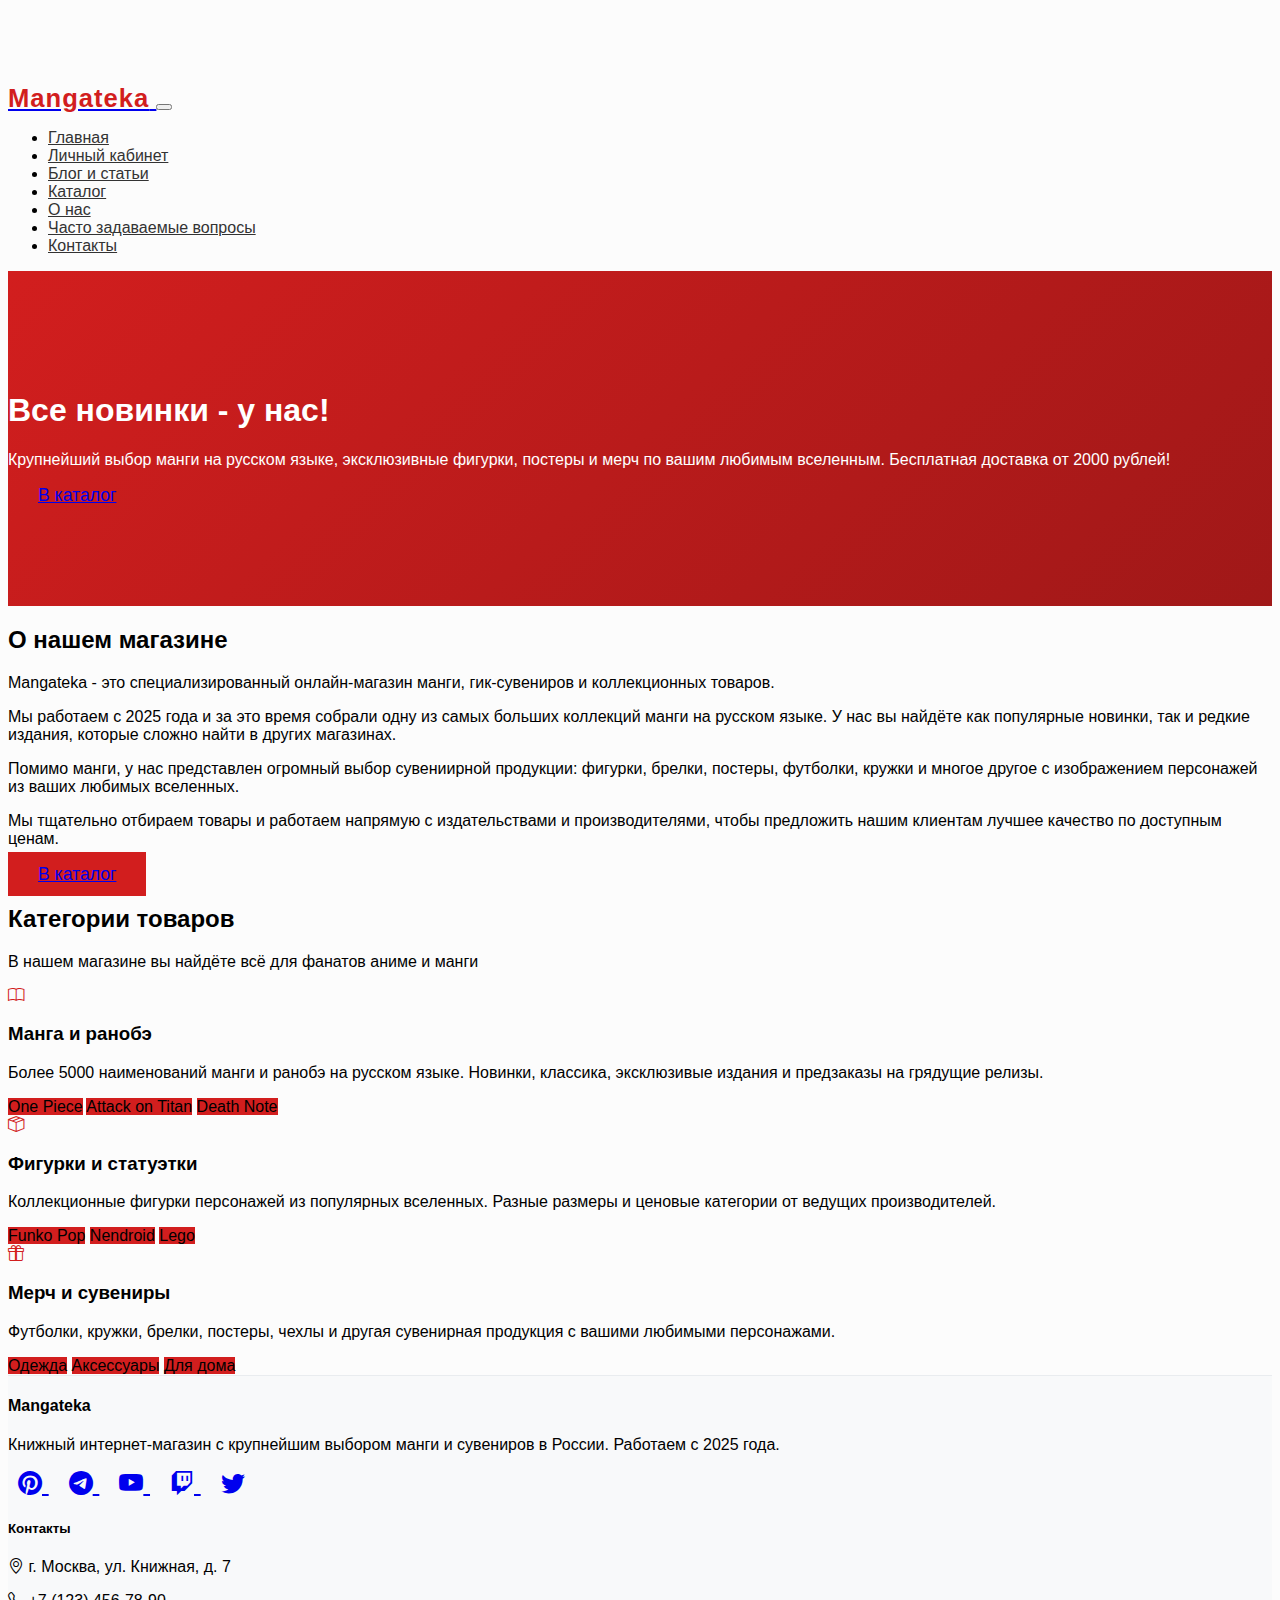
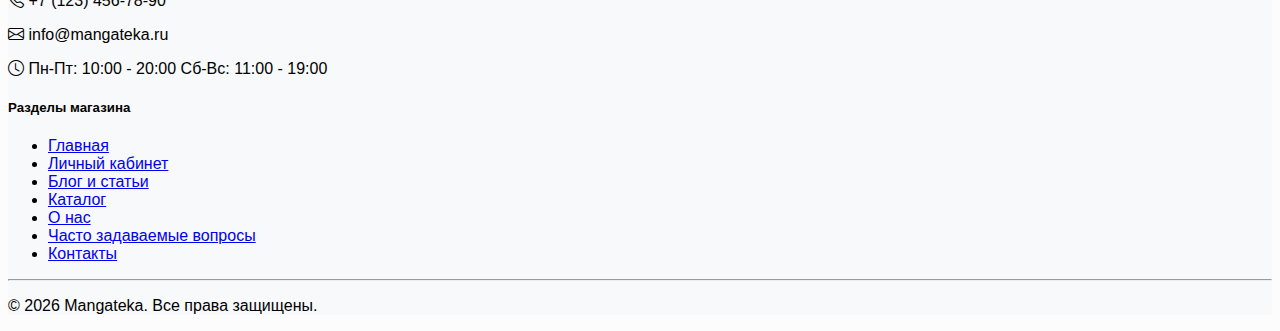
<file: index.html>
<!DOCTYPE html>
<html lang="ru">
<head>
    <title>Главная страница | Mangateka</title>
    <meta charset="UTF-8">
    <meta name="viewport" content="width=device-width, initial-scale=1.0">
    <link rel="icon" href="favicon.ico" type="image/x-icon">
    <!-- Bootstrap -->
    <link href="https://cdn.jsdelivr.net/npm/bootstrap@5.3.8/dist/css/bootstrap.min.css" rel="stylesheet" integrity="sha384-sRIl4kxILFvY47J16cr9ZwB07vP4J8+LH7qKQnuqkuIAvNWLzeN8tE5YBujZqJLB" crossorigin="anonymous">
    <!-- Bootstrap Icons -->
    <link rel="stylesheet" href="https://cdn.jsdelivr.net/npm/bootstrap-icons@1.13.1/font/bootstrap-icons.min.css">

    <link rel="stylesheet" href="style/style.css">
</head>
<body>
    <header>
        <nav class="navbar navbar-expand-lg navbar-light bg-white fixed-top shadow-sm">
            <div class="container">
                <a class="navbar-brand" href="index.html">
                    <span class="logo-text">Mangateka</span>
                </a>
                <button class="navbar-toggler" type="button" data-bs-toggle="collapse" data-bs-target="#navbarNav">
                    <span class="navbar-toggler-icon"></span>
                </button>
                <div class="collapse navbar-collapse" id="navbarNav">
                    <ul class="navbar-nav ms-auto">
                        <li class="nav-item">
                            <a class="nav-link" href="index.html">Главная</a>
                        </li>
                        <li class="nav-item">
                            <a class="nav-link" href="#account.html">Личный кабинет</a>
                        </li>
                        <li class="nav-item">
                            <a class="nav-link" href="#blog.html">Блог и статьи</a>
                        </li>
                        <li class="nav-item">
                            <a class="nav-link" href="#catalog.html">Каталог</a>
                        </li>
                        <li class="nav-item">
                            <a class="nav-link" href="#about.html">О нас</a>
                        </li>
                        <li class="nav-item">
                            <a class="nav-link" href="faq.html">Часто задаваемые вопросы</a>
                        </li>
                        <li class="nav-item">
                            <a class="nav-link" href="contacts.html">Контакты</a>
                        </li>
                    </ul>
                </div>
            </div>
        </nav>
    </header>

    <section id="home" class="hero-section text-center">
        <div class="container">
            <div class="row justify-content-center">
                <div class="col-lg-8">
                    <h1 class="display-4 fw-bold mb-4">Все новинки - у нас!</h1>
                    <p class="lead mb-4">Крупнейший выбор манги на русском языке, эксклюзивные фигурки, постеры и мерч по вашим любимым вселенным. Бесплатная доставка от 2000 рублей!</p>
                    <a href="#catalog" class="btn btn-light btn-lg cta-button fw-bold">В каталог</a>
                </div>

            </div>
        </div>
    </section>

    <section id="about" class="py-5">
        <div class="container">
            <div class="row justify-content-center">
                <div class="col-lg-6 mb-4 mb-lg-0 text-center">
                    <h2 class="fw-bold mb-4">
                        О нашем магазине
                    </h2>
                    <p class="lead mb-4">
                        Mangateka - это специализированный онлайн-магазин манги, гик-сувениров и коллекционных товаров.
                    </p>
                    <p>
                        Мы работаем с 2025 года и за это время собрали одну из самых больших коллекций манги на русском языке. У нас вы найдёте как популярные новинки, так и редкие издания, которые сложно найти в других магазинах.
                    </p>
                    <p>
                        Помимо манги, у нас представлен огромный выбор сувениирной продукции: фигурки, брелки, постеры, футболки, кружки и многое другое с изображением персонажей из ваших любимых вселенных.
                    </p>
                    <p>
                        Мы тщательно отбираем товары и работаем напрямую с издательствами и производителями, чтобы предложить нашим клиентам лучшее качество по доступным ценам.
                    </p>
                    <a href="#catalog" class="btn btn-primary btn-lg cta-button fw-bold">В каталог</a>
                </div>
            </div>
        </div>
    </section>

    <section id="catalog" class="py-5 bg-light">
        <div class="container">
            <div class="row mb-5">
                <div class="col-12 text-center">
                    <h2 class="fw-bold">Категории товаров</h2>
                    <p class="lead">В нашем магазине вы найдёте всё для фанатов аниме и манги</p>
                </div>
            </div>
        </div>
        <div class="row row-cols-1 row-cols-md-2 row-cols-lg-3 g-4 ps-3 pe-3 m-0">
            <!-- Карточка 1 -->
            <div class="col">
                <div class="card h-100 shadow-sm">
                    <div class="card-body text-center p-4">
                        <div class="mb-3">
                            <i class="bi bi-book display-6 text-primary"></i>
                        </div>
                        <h3 class="card-title fw-bold">Манга и ранобэ</h3>
                        <p class="card-text">
                            Более 5000 наименований манги и ранобэ на русском языке. Новинки, классика, эксклюзивые издания и предзаказы на грядущие релизы.
                        </p>
                        <div class="mt-3">
                            <span class="badge bg-primary me-2">One Piece</span>
                            <span class="badge bg-primary me-2">Attack on Titan</span>
                            <span class="badge bg-primary me-2">Death Note</span>
                        </div>
                    </div>
                </div>
            </div>
            <!-- Карточка 2 -->
            <div class="col">
                <div class="card h-100 shadow-sm">
                    <div class="card-body text-center p-4">
                        <div class="mb-3">
                            <i class="bi bi-box-seam display-6 text-primary"></i>
                        </div>
                        <h3 class="card-title fw-bold">Фигурки и статуэтки</h3>
                        <p class="card-text">
                            Коллекционные фигурки персонажей из популярных вселенных. Разные размеры и ценовые категории от ведущих производителей.
                        </p>
                        <div class="mt-3">
                            <span class="badge bg-primary me-2">Funko Pop</span>
                            <span class="badge bg-primary me-2">Nendroid</span>
                            <span class="badge bg-primary me-2">Lego</span>
                        </div>
                    </div>
                </div>
            </div>
            <!-- Карточка 3 -->
            <div class="col">
                <div class="card h-100 shadow-sm">
                    <div class="card-body text-center p-4">
                        <div class="mb-3">
                            <i class="bi bi-gift display-6 text-primary"></i>
                        </div>
                        <h3 class="card-title fw-bold">Мерч и сувениры</h3>
                        <p class="card-text">
                            Футболки, кружки, брелки, постеры, чехлы и другая сувенирная продукция с вашими любимыми персонажами.
                        </p>
                        <div class="mt-3">
                            <span class="badge bg-primary me-2">Одежда</span>
                            <span class="badge bg-primary me-2">Аксессуары</span>
                            <span class="badge bg-primary me-2">Для дома</span>
                        </div>
                    </div>
                </div>
            </div>
        </div>
    </section>

    <footer id="contact" class="py-5">
        <div class="container">
            <div class="row">
                <div class="col-lg-4 mb-4 mb-lg-0">
                    <h4 class="fw-bold mb-4">Mangateka</h4>
                    <p>
                        Книжный интернет-магазин с крупнейшим выбором манги и сувениров в России. Работаем с 2025 года.
                    </p>
                    <div class="mt-4">
                        <a href="#" class="text-decoration-none text-dark social-icon">
                            <i class="bi bi-pinterest"></i>
                        </a>
                        <a href="#" class="text-decoration-none text-dark social-icon">
                            <i class="bi bi-telegram"></i>
                        </a>
                        <a href="#" class="text-decoration-none text-dark social-icon">
                            <i class="bi bi-youtube"></i>
                        </a>
                        <a href="#" class="text-decoration-none text-dark social-icon">
                            <i class="bi bi-twitch"></i>
                        </a>
                        <a href="#" class="text-decoration-none text-dark social-icon">
                            <i class="bi bi-twitter"></i>
                        </a>
                    </div>
                </div>
                <div class="col-lg-4 mb-4 mb-lg-0">
                    <h5 class="fw-bold mb-4">Контакты</h5>
                    <p>
                        <i class="bi bi-geo-alt me-2"></i>
                        г. Москва, ул. Книжная, д. 7
                    </p>
                    <p>
                        <i class="bi bi-telephone me-2"></i>
                        +7 (123) 456-78-90
                    </p>
                    <p>
                        <i class="bi bi-envelope me-2"></i>
                        info@mangateka.ru
                    </p>
                    <p>
                        <i class="bi bi-clock me-2"></i>
                        Пн-Пт: 10:00 - 20:00
                        Сб-Вс: 11:00 - 19:00
                    </p>
                </div>
                <div class="col-lg-4">
                    <h5 class="fw-bold mb-4">Разделы магазина</h5>
                    <ul class="list-unstyled">
                        <li class="mb-2">
                            <a href="index.html" class="text-decoration-none text-dark">Главная</a>
                        </li>
                        <li class="mb-2">
                            <a href="#account.html" class="text-decoration-none text-dark">Личный кабинет</a>
                        </li>
                        <li class="mb-2">
                            <a href="#blog.html" class="text-decoration-none text-dark">Блог и статьи</a>
                        </li>
                        <li class="mb-2">
                            <a href="#catalog.html" class="text-decoration-none text-dark">Каталог</a>
                        </li>
                        <li class="mb-2">
                            <a href="#about.html" class="text-decoration-none text-dark">О нас</a>
                        </li>
                        <li class="mb-2">
                            <a href="faq.html" class="text-decoration-none text-dark">Часто задаваемые вопросы</a>
                        </li>
                        <li class="mb-2">
                            <a href="contacts.html" class="text-decoration-none text-dark">Контакты</a>
                        </li>
                    </ul>
                </div>
                <hr class="my-5">
                <div class="row">
                    <div class="col-md-6 text-center text-md-start">
                        <p>&copy; 2026 Mangateka. Все права защищены.</p>
                    </div>
                </div>
            </div>
        </div>
    </footer>

    <!-- Bootstrap -->
    <script src="https://cdn.jsdelivr.net/npm/bootstrap@5.3.8/dist/js/bootstrap.bundle.min.js" integrity="sha384-FKyoEForCGlyvwx9Hj09JcYn3nv7wiPVlz7YYwJrWVcXK/BmnVDxM+D2scQbITxI" crossorigin="anonymous"></script>
</body>

</html>
</file>
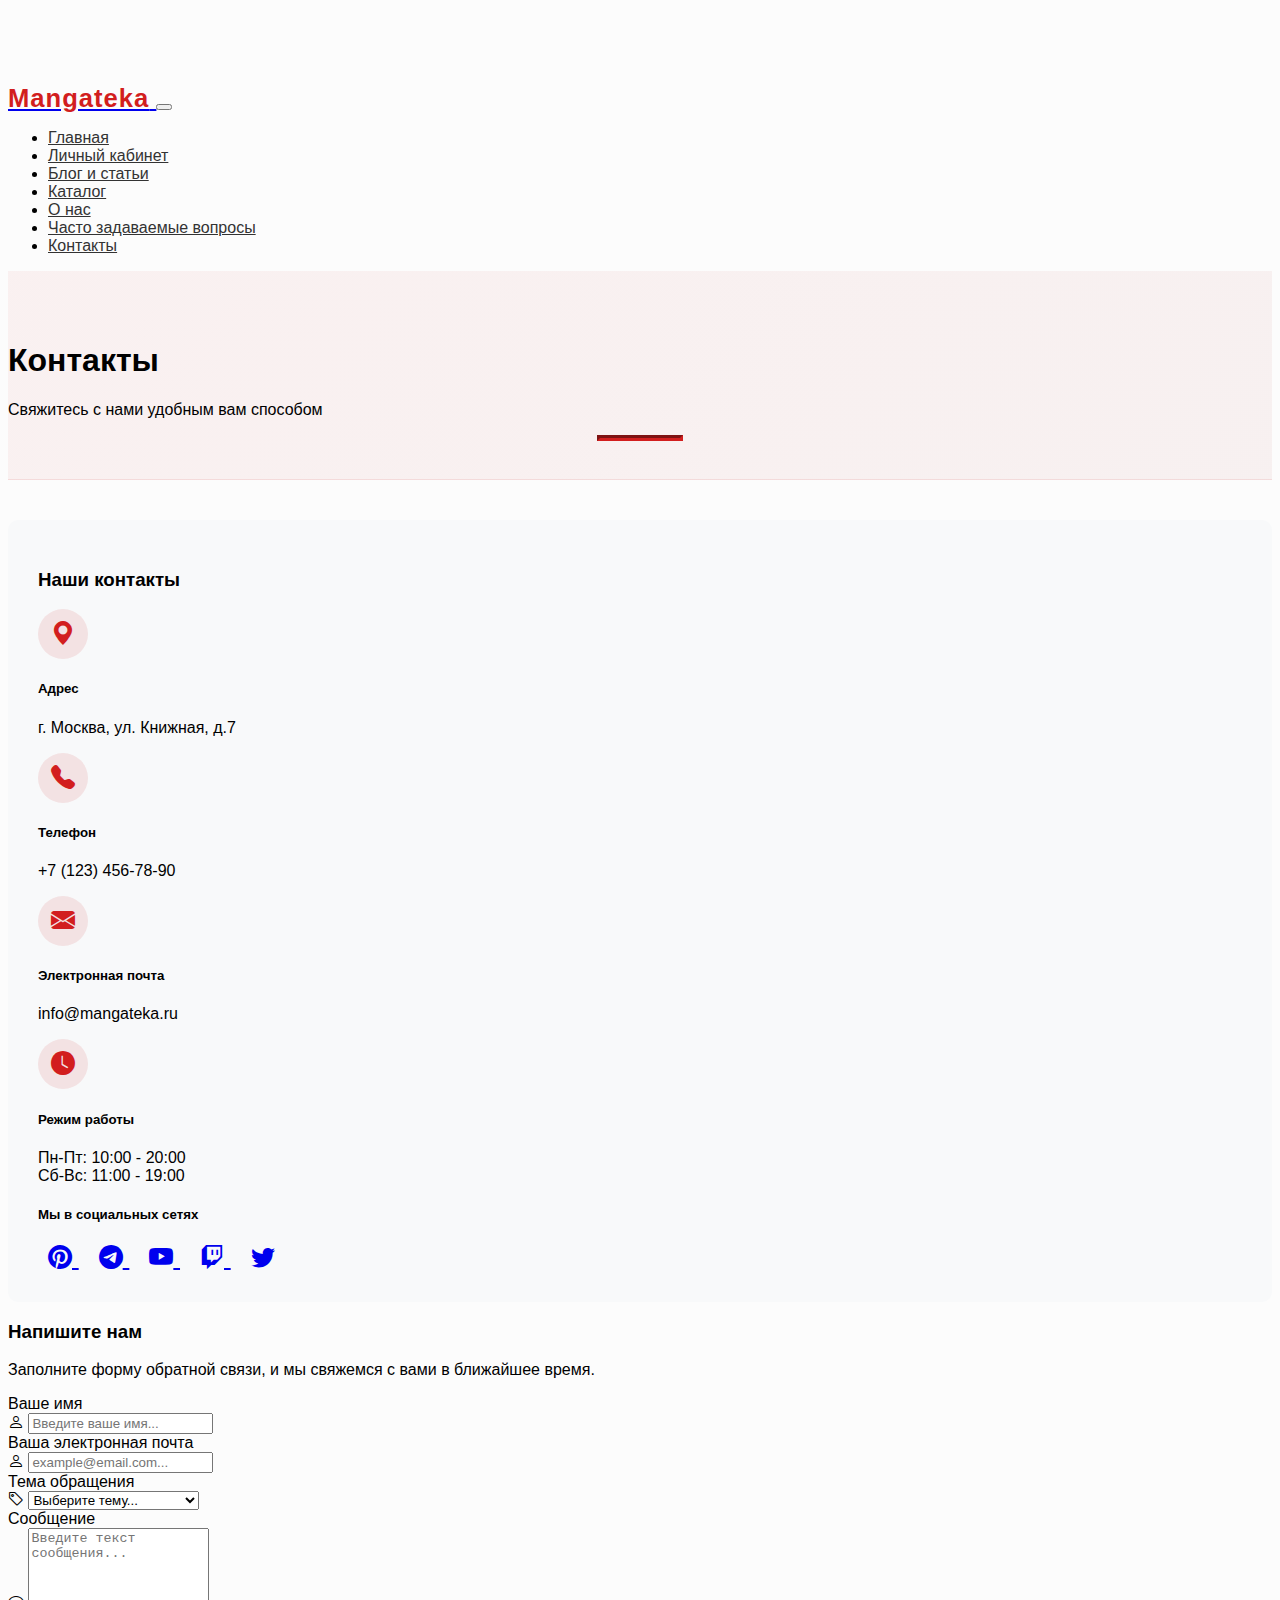
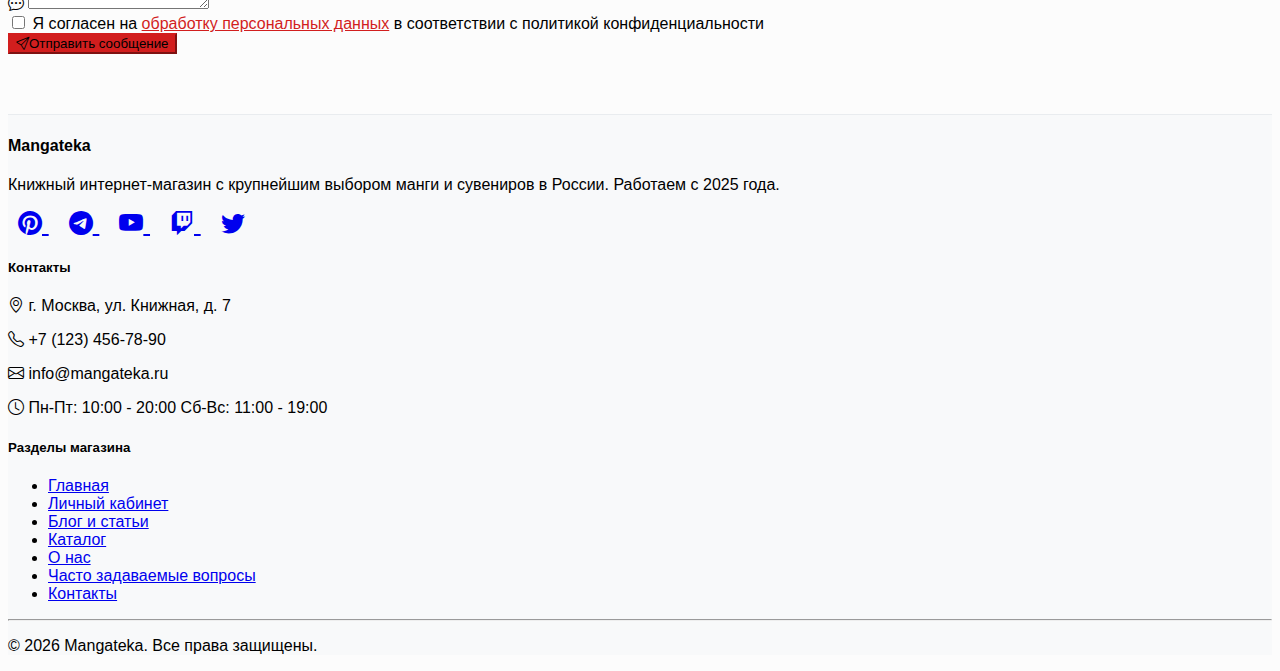
<file: contacts.html>
<!DOCTYPE html>
<html lang="ru">
<head>
    <title>Контакты | Mangateka</title>
    <meta charset="UTF-8">
    <meta name="viewport" content="width=device-width, initial-scale=1.0">
    <link rel="icon" href="favicon.ico" type="image/x-icon">
    <!-- Bootstrap -->
    <link href="https://cdn.jsdelivr.net/npm/bootstrap@5.3.8/dist/css/bootstrap.min.css" rel="stylesheet" integrity="sha384-sRIl4kxILFvY47J16cr9ZwB07vP4J8+LH7qKQnuqkuIAvNWLzeN8tE5YBujZqJLB" crossorigin="anonymous">
    <!-- Bootstrap Icons -->
    <link rel="stylesheet" href="https://cdn.jsdelivr.net/npm/bootstrap-icons@1.13.1/font/bootstrap-icons.min.css">

    <link rel="stylesheet" href="style/style.css">
</head>
<body>
    <header>
        <nav class="navbar navbar-expand-lg navbar-light bg-white fixed-top shadow-sm">
            <div class="container">
                <a class="navbar-brand" href="index.html">
                    <span class="logo-text">Mangateka</span>
                </a>
                <button class="navbar-toggler" type="button" data-bs-toggle="collapse" data-bs-target="#navbarNav">
                    <span class="navbar-toggler-icon"></span>
                </button>
                <div class="collapse navbar-collapse" id="navbarNav">
                    <ul class="navbar-nav ms-auto">
                        <li class="nav-item">
                            <a class="nav-link" href="index.html">Главная</a>
                        </li>
                        <li class="nav-item">
                            <a class="nav-link" href="#account.html">Личный кабинет</a>
                        </li>
                        <li class="nav-item">
                            <a class="nav-link" href="#blog.html">Блог и статьи</a>
                        </li>
                        <li class="nav-item">
                            <a class="nav-link" href="#catalog.html">Каталог</a>
                        </li>
                        <li class="nav-item">
                            <a class="nav-link" href="#about.html">О нас</a>
                        </li>
                        <li class="nav-item">
                            <a class="nav-link" href="faq.html">Часто задаваемые вопросы</a>
                        </li>
                        <li class="nav-item">
                            <a class="nav-link" href="contacts.html">Контакты</a>
                        </li>
                    </ul>
                </div>
            </div>
        </nav>
    </header>

    <section class="page-header">
        <div class="container">
            <div class="row">
                <div class="col-12">
                    <h1 class="display-5 fw-bold">Контакты</h1>
                    <p class="lead">Свяжитесь с нами удобным вам способом</p>
                    <hr class="border-primary opacity-100" style="width: 80px; border-width: 3px;">
                </div>
            </div>
        </div>
    </section>

    <section class="contact-section">
        <div class="container">
            <div class="row g-5">
                <div class="col-lg-5">
                    <div class="contact-info-card shadow-sm">
                        
                        <h3 class="fw-bold mb-4">Наши контакты</h3>

                        <div class="d-flex align-items-start mb-4">
                            <div class="contact-icon">
                                <i class="bi bi-geo-alt-fill"></i>
                            </div>
                            <div>
                                <h5 class="fw-semibold">Адрес</h5>
                                <p class="mb-0 text-secondary">г. Москва, ул. Книжная, д.7</p>
                            </div>
                        </div>

                        <div class="d-flex align-items-start mb-4">
                            <div class="contact-icon">
                                <i class="bi bi-telephone-fill"></i>
                            </div>
                            <div>
                                <h5 class="fw-semibold">Телефон</h5>
                                <p class="mb-0 text-secondary">+7 (123) 456-78-90</p>
                            </div>
                        </div>

                        <div class="d-flex align-items-start mb-4">
                            <div class="contact-icon">
                                <i class="bi bi-envelope-fill"></i>
                            </div>
                            <div>
                                <h5 class="fw-semibold">Электронная почта</h5>
                                <p class="mb-0 text-secondary">info@mangateka.ru</p>
                            </div>
                        </div>

                        <div class="d-flex align-items-start mb-4">
                            <div class="contact-icon">
                                <i class="bi bi-clock-fill"></i>
                            </div>
                            <div>
                                <h5 class="fw-semibold">Режим работы</h5>
                                <p class="mb-0 text-secondary">
                                    Пн-Пт: 10:00 - 20:00<br>
                                    Сб-Вс: 11:00 - 19:00
                                </p>
                            </div>
                        </div>

                        <div class="mt-5">
                            <h5 class="fw-semibold mb-3">Мы в социальных сетях</h5>
                            <div>
                                <a href="#" class="text-decoration-none text-dark social-icon">
                                    <i class="bi bi-pinterest"></i>
                                </a>
                                <a href="#" class="text-decoration-none text-dark social-icon">
                                    <i class="bi bi-telegram"></i>
                                </a>
                                <a href="#" class="text-decoration-none text-dark social-icon">
                                    <i class="bi bi-youtube"></i>
                                </a>
                                <a href="#" class="text-decoration-none text-dark social-icon">
                                    <i class="bi bi-twitch"></i>
                                </a>
                                <a href="#" class="text-decoration-none text-dark social-icon">
                                    <i class="bi bi-twitter"></i>
                                </a>
                            </div>
                        </div>
                    </div>
                </div>

                <div class="col-lg-7">
                    <div class="bg-white p-4 p-md-5 rounded-3 shadow-sm">
                        <h3 class="fw-bold mb-4">Напишите нам</h3>
                        <p class="text-secondary mb-4">Заполните форму обратной связи, и мы свяжемся с вами в ближайшее время.</p>

                        <form>
                            <!-- Поле Имя -->
                            <div class="mb-3">
                                <label for="name" class="form-label fw-semibold">Ваше имя</label>
                                <div class="input-group">
                                    <span class="input-group-text bg-light">
                                        <i class="bi bi-person"></i>
                                    </span>
                                    <input type="text" class="form-control" id="name" placeholder="Введите ваше имя..." required>
                                </div>
                            </div>

                            <!-- Поле Email -->
                            <div class="mb-3">
                                <label for="name" class="form-label fw-semibold">Ваша электронная почта</label>
                                <div class="input-group">
                                    <span class="input-group-text bg-light">
                                        <i class="bi bi-person"></i>
                                    </span>
                                    <input type="text" class="form-control" id="name" placeholder="example@email.com..." required>
                                </div>
                            </div>

                            <!-- Поле Тема обращения -->
                            <div class="mb-3">
                                <label for="subject" class="form-label fw-semibold">Тема обращения</label>
                                <div class="input-group">
                                    <span class="input-group-text bg-light">
                                        <i class="bi bi-tag"></i>
                                    </span>
                                    <select class="form-select" id="subject" required>
                                        <option selected disabled value="">Выберите тему...</option>
                                        <option value="general">Общий вопрос</option>
                                        <option value="cooperation">Сотрудничество</option>
                                        <option value="support">Техническая поддержка</option>
                                        <option value="project">Заказ проекта</option>
                                        <option value="other">Другое</option>
                                    </select>
                                </div>
                            </div>

                            <!-- Поле Сообщение -->
                            <div class="mb-4">
                                <label for="message" class="form-label fw-semibold">Сообщение</label>
                                <div class="input-group">
                                    <span class="input-group-text bg-light"><i class="bi bi-chat-dots"></i></span>
                                    <textarea class="form-control" id="message" rows="5" placeholder="Введите текст сообщения..." required></textarea>
                                </div>
                            </div>

                            <!-- Чекбокс "Согласие на обработку данных" -->
                            <div class="mb-4">
                                <div class="form-check">
                                    <input class="form-check-input" type="checkbox" id="consent" required>
                                    <label class="form-check-label" for="consent">
                                        Я согласен на <a href="#" class="text-primary text-decoration-none">обработку персональных данных</a> в соответствии с политикой конфиденциальности
                                    </label>
                                </div>
                            </div>

                            <!-- Кнопка отправки -->
                            <button type="submit" class="btn btn-primary w-100 py-3 fw-semibold">
                                <i class="bi bi-send me-2"></i>Отправить сообщение
                            </button>

                        </form>
                    </div>
                </div>
            </div>
        </div>
    </section>

    <footer id="contact" class="py-5">
        <div class="container">
            <div class="row">
                <div class="col-lg-4 mb-4 mb-lg-0">
                    <h4 class="fw-bold mb-4">Mangateka</h4>
                    <p>
                        Книжный интернет-магазин с крупнейшим выбором манги и сувениров в России. Работаем с 2025 года.
                    </p>
                    <div class="mt-4">
                        <a href="#" class="text-decoration-none text-dark social-icon">
                            <i class="bi bi-pinterest"></i>
                        </a>
                        <a href="#" class="text-decoration-none text-dark social-icon">
                            <i class="bi bi-telegram"></i>
                        </a>
                        <a href="#" class="text-decoration-none text-dark social-icon">
                            <i class="bi bi-youtube"></i>
                        </a>
                        <a href="#" class="text-decoration-none text-dark social-icon">
                            <i class="bi bi-twitch"></i>
                        </a>
                        <a href="#" class="text-decoration-none text-dark social-icon">
                            <i class="bi bi-twitter"></i>
                        </a>
                    </div>
                </div>
                <div class="col-lg-4 mb-4 mb-lg-0">
                    <h5 class="fw-bold mb-4">Контакты</h5>
                    <p>
                        <i class="bi bi-geo-alt me-2"></i>
                        г. Москва, ул. Книжная, д. 7
                    </p>
                    <p>
                        <i class="bi bi-telephone me-2"></i>
                        +7 (123) 456-78-90
                    </p>
                    <p>
                        <i class="bi bi-envelope me-2"></i>
                        info@mangateka.ru
                    </p>
                    <p>
                        <i class="bi bi-clock me-2"></i>
                        Пн-Пт: 10:00 - 20:00
                        Сб-Вс: 11:00 - 19:00
                    </p>
                </div>
                <div class="col-lg-4">
                    <h5 class="fw-bold mb-4">Разделы магазина</h5>
                    <ul class="list-unstyled">
                        <li class="mb-2">
                            <a href="index.html" class="text-decoration-none text-dark">Главная</a>
                        </li>
                        <li class="mb-2">
                            <a href="#account.html" class="text-decoration-none text-dark">Личный кабинет</a>
                        </li>
                        <li class="mb-2">
                            <a href="#blog.html" class="text-decoration-none text-dark">Блог и статьи</a>
                        </li>
                        <li class="mb-2">
                            <a href="#catalog.html" class="text-decoration-none text-dark">Каталог</a>
                        </li>
                        <li class="mb-2">
                            <a href="#about.html" class="text-decoration-none text-dark">О нас</a>
                        </li>
                        <li class="mb-2">
                            <a href="faq.html" class="text-decoration-none text-dark">Часто задаваемые вопросы</a>
                        </li>
                        <li class="mb-2">
                            <a href="contacts.html" class="text-decoration-none text-dark">Контакты</a>
                        </li>
                    </ul>
                </div>
                <hr class="my-5">
                <div class="row">
                    <div class="col-md-6 text-center text-md-start">
                        <p>&copy; 2026 Mangateka. Все права защищены.</p>
                    </div>
                </div>
            </div>
        </div>
    </footer>

    <!-- Bootstrap -->
    <script src="https://cdn.jsdelivr.net/npm/bootstrap@5.3.8/dist/js/bootstrap.bundle.min.js" integrity="sha384-FKyoEForCGlyvwx9Hj09JcYn3nv7wiPVlz7YYwJrWVcXK/BmnVDxM+D2scQbITxI" crossorigin="anonymous"></script>
</body>
</html>
</file>
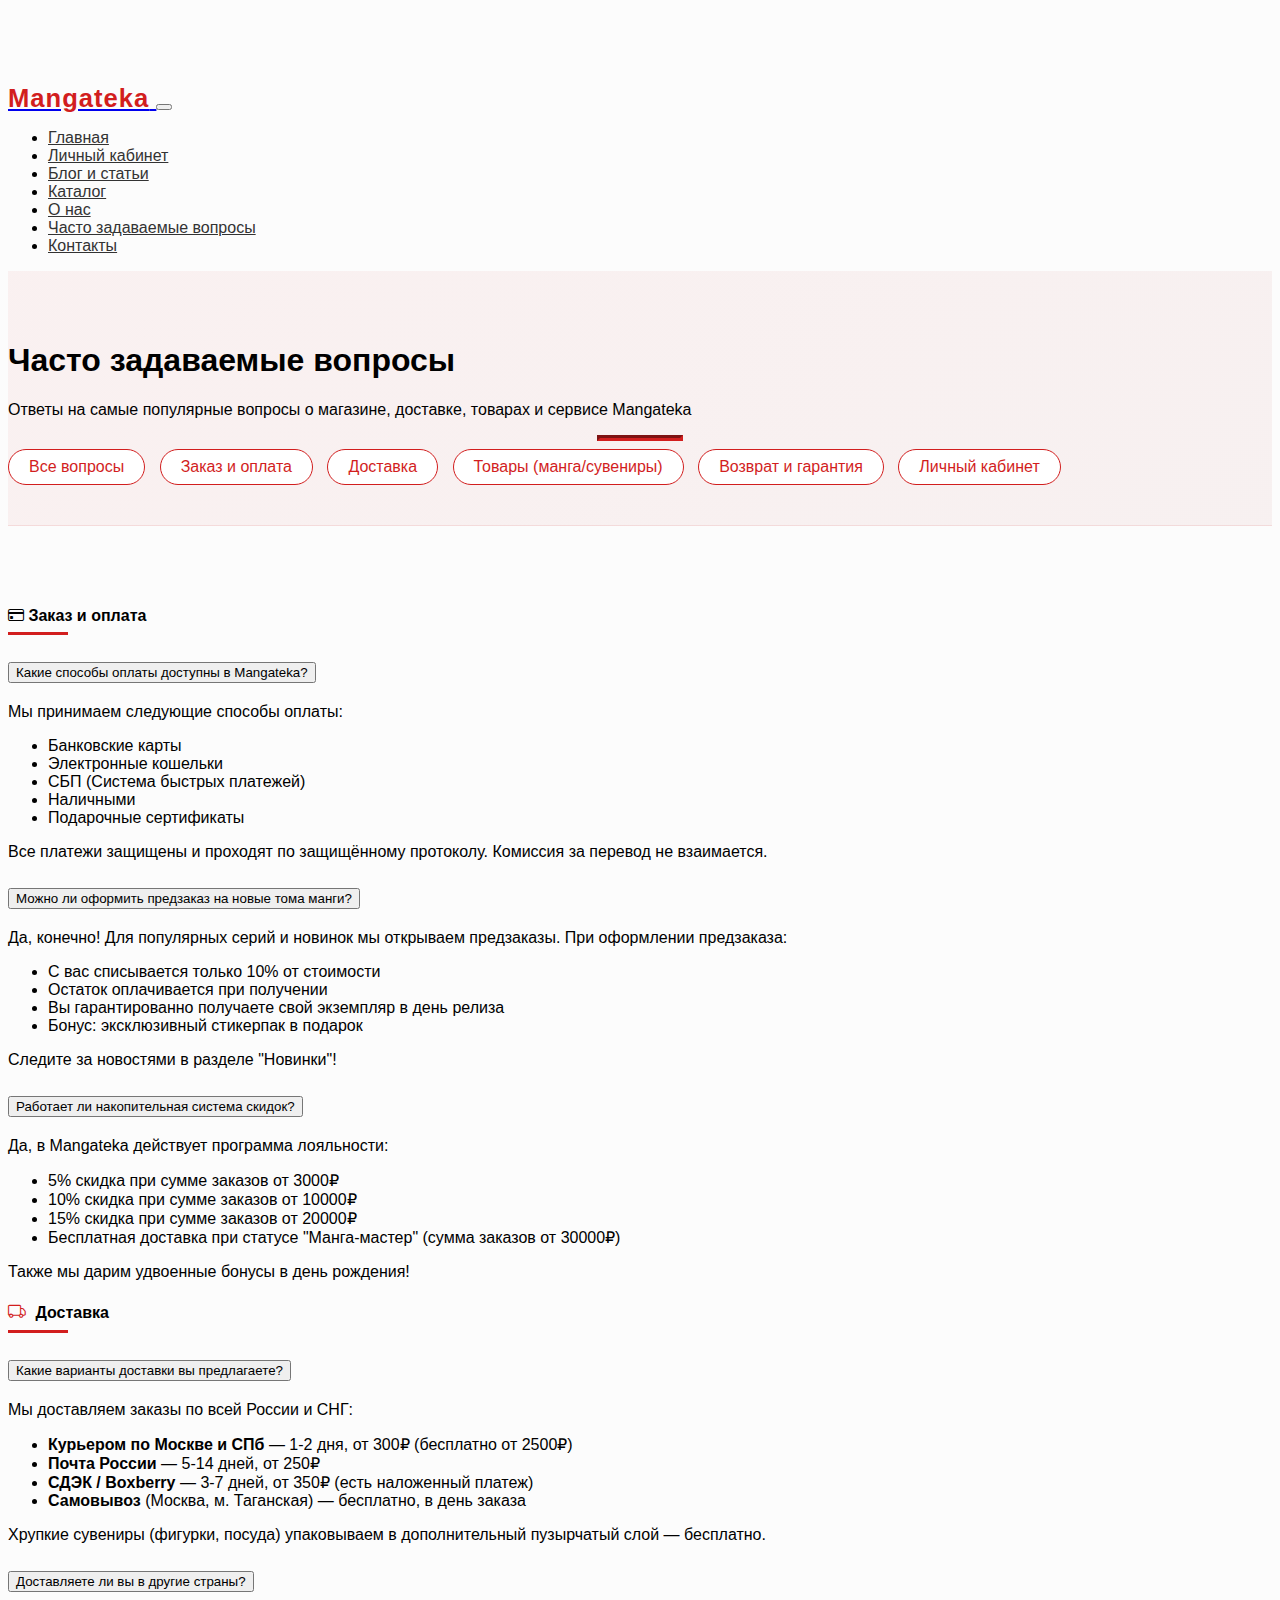
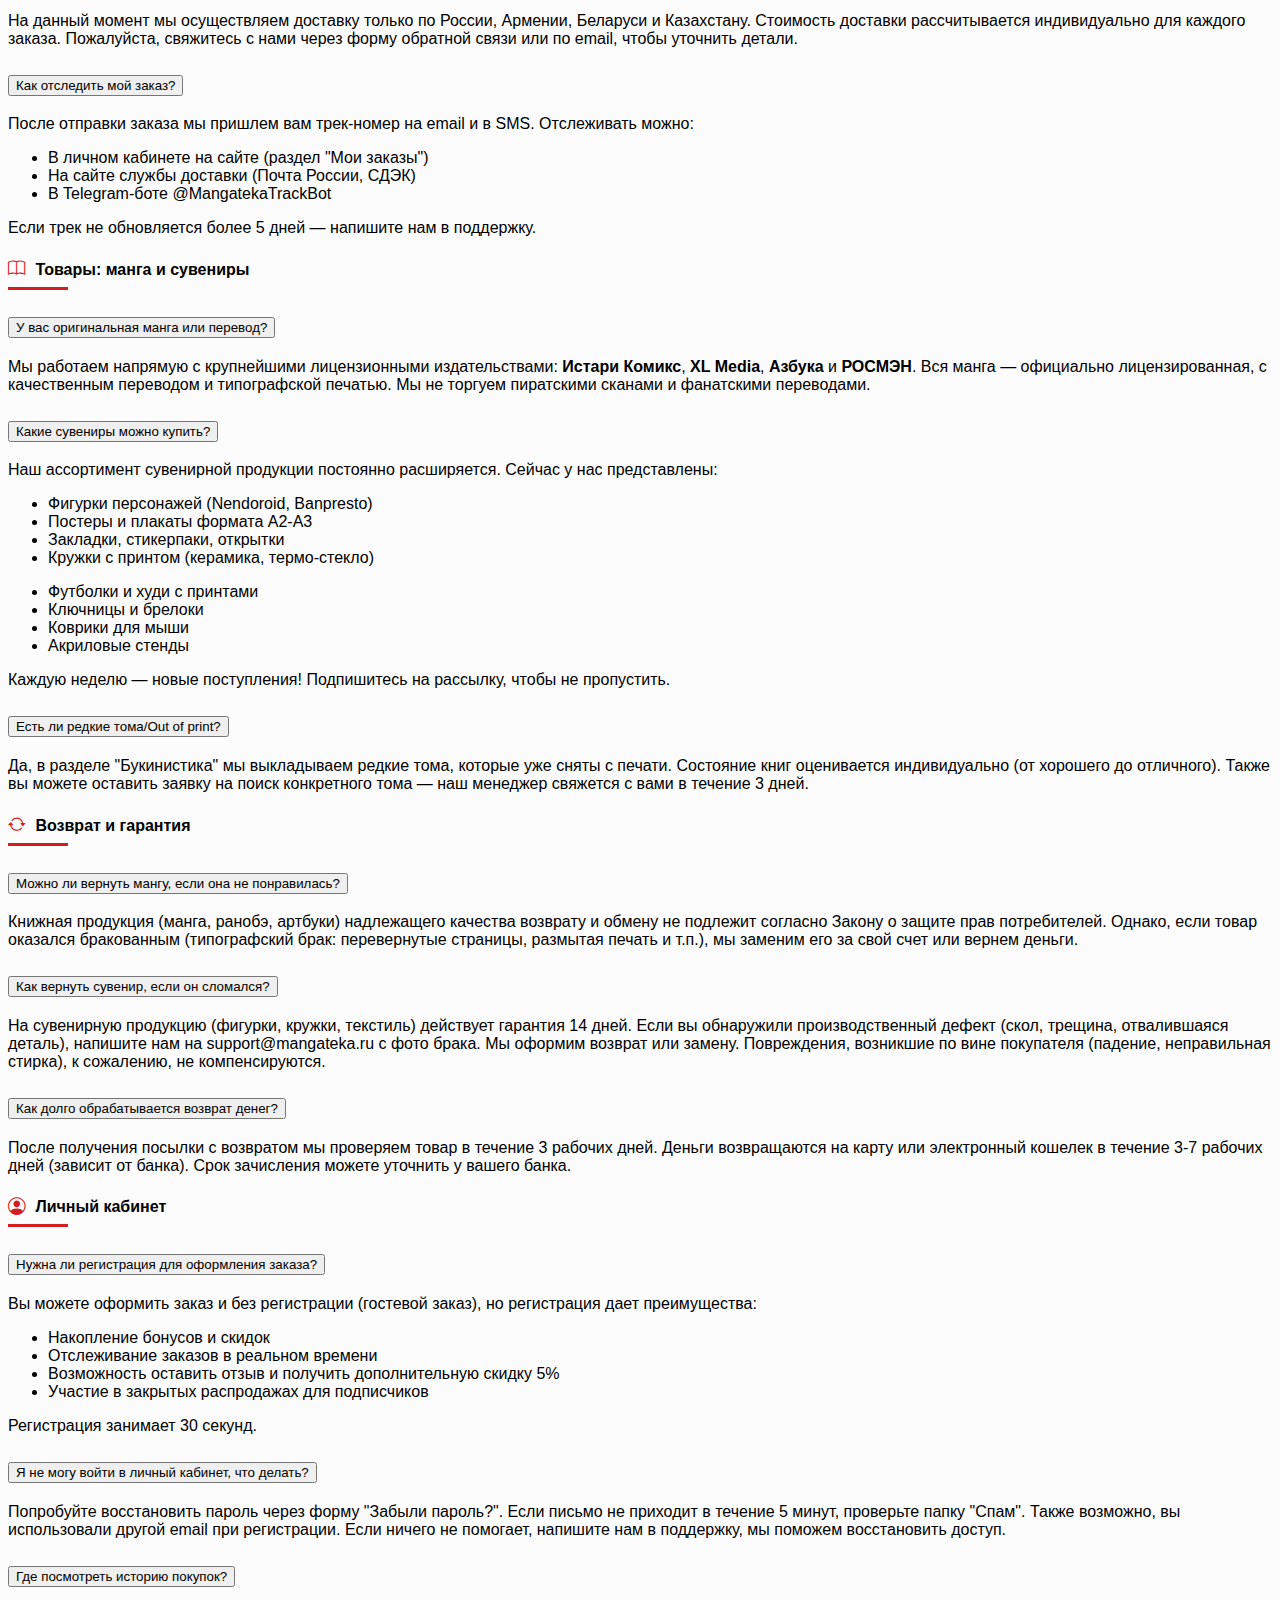
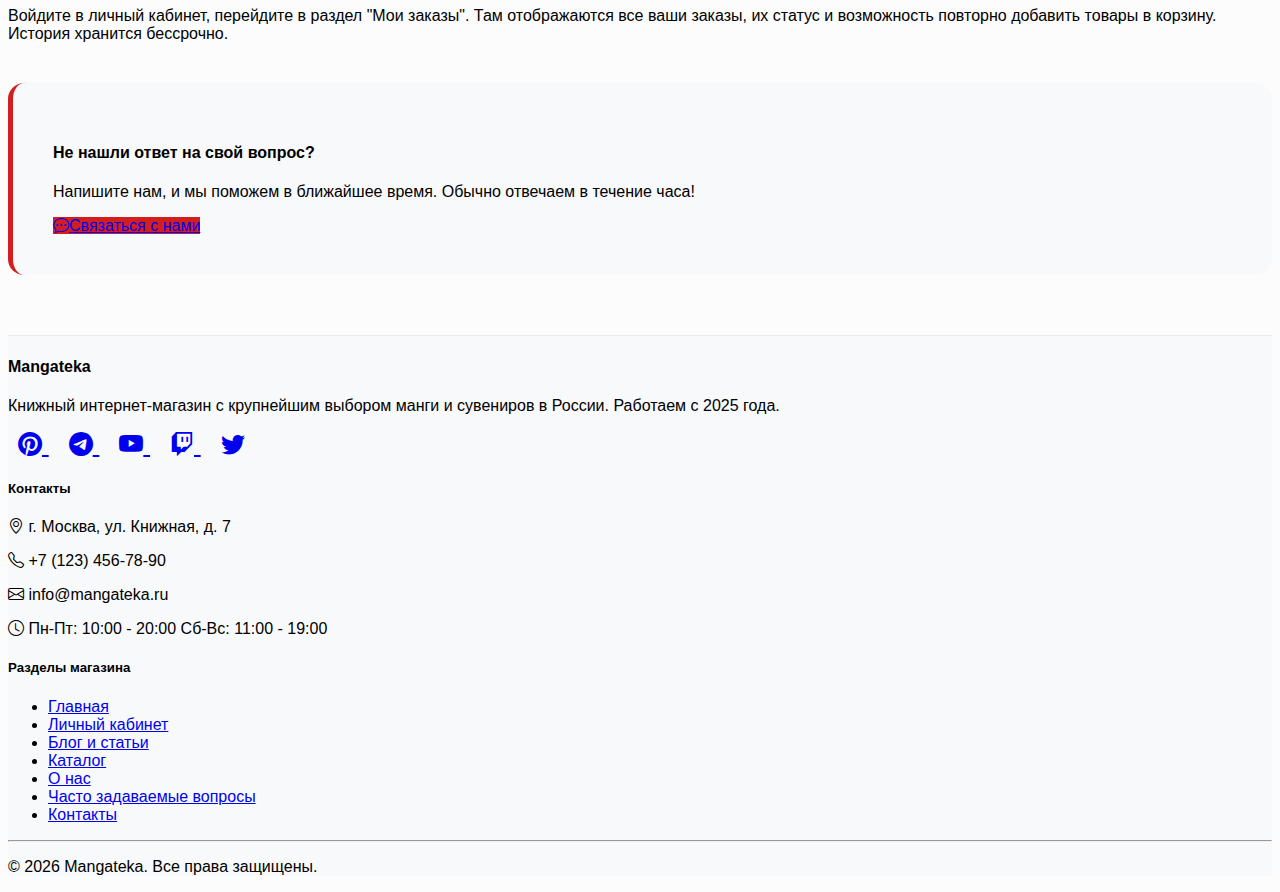
<file: faq.html>
<!DOCTYPE html>
<html lang="ru">
<head>
    <title>Часто задаваемые вопросы | Mangateka</title>
    <meta charset="UTF-8">
    <meta name="viewport" content="width=device-width, initial-scale=1.0">
    <link rel="icon" href="favicon.ico" type="image/x-icon">
    <!-- Bootstrap -->
    <link href="https://cdn.jsdelivr.net/npm/bootstrap@5.3.8/dist/css/bootstrap.min.css" rel="stylesheet" integrity="sha384-sRIl4kxILFvY47J16cr9ZwB07vP4J8+LH7qKQnuqkuIAvNWLzeN8tE5YBujZqJLB" crossorigin="anonymous">
    <!-- Bootstrap Icons -->
    <link rel="stylesheet" href="https://cdn.jsdelivr.net/npm/bootstrap-icons@1.13.1/font/bootstrap-icons.min.css">

    <link rel="stylesheet" href="style/style.css">
</head>
<body>
    <header>
        <nav class="navbar navbar-expand-lg navbar-light bg-white fixed-top shadow-sm">
            <div class="container">
                <a class="navbar-brand" href="index.html">
                    <span class="logo-text">Mangateka</span>
                </a>
                <button class="navbar-toggler" type="button" data-bs-toggle="collapse" data-bs-target="#navbarNav">
                    <span class="navbar-toggler-icon"></span>
                </button>
                <div class="collapse navbar-collapse" id="navbarNav">
                    <ul class="navbar-nav ms-auto">
                        <li class="nav-item">
                            <a class="nav-link" href="index.html">Главная</a>
                        </li>
                        <li class="nav-item">
                            <a class="nav-link" href="#account.html">Личный кабинет</a>
                        </li>
                        <li class="nav-item">
                            <a class="nav-link" href="#blog.html">Блог и статьи</a>
                        </li>
                        <li class="nav-item">
                            <a class="nav-link" href="#catalog.html">Каталог</a>
                        </li>
                        <li class="nav-item">
                            <a class="nav-link" href="#about.html">О нас</a>
                        </li>
                        <li class="nav-item">
                            <a class="nav-link" href="faq.html">Часто задаваемые вопросы</a>
                        </li>
                        <li class="nav-item">
                            <a class="nav-link" href="contacts.html">Контакты</a>
                        </li>
                    </ul>
                </div>
            </div>
        </nav>
    </header>


    <section class="page-header">
        <div class="container">
            <div class="row">
                <div class="col-12">
                    <h1 class="display-5 fw-bold">Часто задаваемые вопросы</h1>
                    <p class="lead">Ответы на самые популярные вопросы о магазине, доставке, товарах и сервисе Mangateka</p>
                    <hr class="border-primary opacity-100" style="width: 80px; border-width: 3px;">
                </div>
            </div>
            <div class="row mt-4">
                <div class="col-12">
                    <div class="d-flex flex-wrap">
                        <a href="#" class="category-badge" data-category="all">Все вопросы</a>
                        <a href="#accordionPayment" class="category-badge" data-category="order">Заказ и оплата</a>
                        <a href="#accordionDelivery" class="category-badge" data-category="delivery">Доставка</a>
                        <a href="#accordionProducts" class="category-badge" data-category="product">Товары (манга/сувениры)</a>
                        <a href="#accordionReturn" class="category-badge" data-category="return">Возврат и гарантия</a>
                        <a href="#accordionAccount" class="category-badge" data-category="account">Личный кабинет</a>
                    </div>
                </div>
            </div>
        </div>
    </section>

    <section class="faq-section">
        <div class="container">
            <div class="row g-5">

                <!-- Категория: Заказ и оплата -->
                <div class="col-12">
                    <h4 class="faq-category-title">
                        <i class="bi bi-credit-card"></i>
                        Заказ и оплата
                    </h4>
                    <div class="accordion accordion-flush mb-5" id="accordionPayment">
                        
                        <!-- Вопрос 1 -->
                        <div class="accordion-item border-0 border-bottom">
                            <h2 class="accordion-header" id="headingOne">
                                <button class="accordion-button collapsed bg-white shadow-none" type="button" data-bs-toggle="collapse" data-bs-target="#collapseOne">
                                    Какие способы оплаты доступны в Mangateka?
                                </button>
                            </h2>
                            <div id="collapseOne" class="accordion-collapse collapse" data-bs-parent="#accordionPayment">
                                <div class="accordion-body bg-white">
                                    <p>Мы принимаем следующие способы оплаты:</p>
                                    <ul>
                                        <li>Банковские карты</li>
                                        <li>Электронные кошельки</li>
                                        <li>СБП (Система быстрых платежей)</li>
                                        <li>Наличными</li>
                                        <li>Подарочные сертификаты</li>
                                    </ul>
                                    <p class="mb-0">Все платежи защищены и проходят по защищённому протоколу. Комиссия за перевод не взаимается.</p>
                                </div>
                            </div>
                        </div>

                        <!-- Вопрос 2 -->
                        <div class="accordion-item border-0 border-bottom">
                            <h2 class="accordion-header" id="headingTwo">
                                <button class="accordion-button collapsed bg-white shadow-none" type="button" data-bs-toggle="collapse" data-bs-target="#collapseTwo">
                                    Можно ли оформить предзаказ на новые тома манги?
                                </button>
                            </h2>
                            <div id="collapseTwo" class="accordion-collapse collapse" data-bs-parent="#accordionPayment">
                                <div class="accordion-body bg-white">
                                    <p>Да, конечно! Для популярных серий и новинок мы открываем предзаказы. При оформлении предзаказа:</p>
                                    <ul>
                                        <li>С вас списывается только 10% от стоимости</li>
                                        <li>Остаток оплачивается при получении</li>
                                        <li>Вы гарантированно получаете свой экземпляр в день релиза</li>
                                        <li>Бонус: эксклюзивный стикерпак в подарок</li>
                                    </ul>
                                    <p class="mb-0">Следите за новостями в разделе "Новинки"!</p>
                                </div>
                            </div>
                        </div>

                        <!-- Вопрос 3 -->
                        <div class="accordion-item border-0 border-bottom">
                            <h2 class="accordion-header" id="headingThree">
                                <button class="accordion-button collapsed bg-white shadow-none" type="button" data-bs-toggle="collapse" data-bs-target="#collapseThree">
                                    Работает ли накопительная система скидок?
                                </button>
                            </h2>
                            <div id="collapseThree" class="accordion-collapse collapse" data-bs-parent="#accordionPayment">
                                <div class="accordion-body bg-white">
                                    Да, в Mangateka действует программа лояльности:
                                    <ul>
                                        <li>5% скидка при сумме заказов от 3000₽</li>
                                        <li>10% скидка при сумме заказов от 10000₽</li>
                                        <li>15% скидка при сумме заказов от 20000₽</li>
                                        <li>Бесплатная доставка при статусе "Манга-мастер" (сумма заказов от 30000₽)</li>
                                    </ul>
                                    Также мы дарим удвоенные бонусы в день рождения!
                                </div>
                            </div>
                        </div>
                    </div>
                </div>

                <!-- Категория: Доставка -->
                <div class="col-12">
                    <h4 class="faq-category-title">
                        <i class="bi bi-truck manga-icon"></i> Доставка
                    </h4>
                    <div class="accordion accordion-flush mb-5" id="accordionDelivery">

                        <!-- Вопрос 1 -->
                        <div class="accordion-item border-0 border-bottom">
                            <h2 class="accordion-header" id="headingDel1">
                                <button class="accordion-button collapsed bg-white shadow-none" type="button" data-bs-toggle="collapse" data-bs-target="#collapseDel1">
                                    Какие варианты доставки вы предлагаете?
                                </button>
                            </h2>
                            <div id="collapseDel1" class="accordion-collapse collapse" data-bs-parent="#accordionDelivery">
                                <div class="accordion-body bg-white">
                                    <p>Мы доставляем заказы по всей России и СНГ:</p>
                                    <ul>
                                        <li><strong>Курьером по Москве и СПб</strong> — 1-2 дня, от 300₽ (бесплатно от 2500₽)</li>
                                        <li><strong>Почта России</strong> — 5-14 дней, от 250₽</li>
                                        <li><strong>СДЭК / Boxberry</strong> — 3-7 дней, от 350₽ (есть наложенный платеж)</li>
                                        <li><strong>Самовывоз</strong> (Москва, м. Таганская) — бесплатно, в день заказа</li>
                                    </ul>
                                    <p class="mb-0">Хрупкие сувениры (фигурки, посуда) упаковываем в дополнительный пузырчатый слой — бесплатно.</p>
                                </div>
                            </div>
                        </div>

                        <!-- Вопрос 2 -->
                        <div class="accordion-item border-0 border-bottom">
                            <h2 class="accordion-header" id="headingDel2">
                                <button class="accordion-button collapsed bg-white shadow-none" type="button" data-bs-toggle="collapse" data-bs-target="#collapseDel2">
                                    Доставляете ли вы в другие страны?
                                </button>
                            </h2>
                            <div id="collapseDel2" class="accordion-collapse collapse" data-bs-parent="#accordionDelivery">
                                <div class="accordion-body bg-white">
                                    На данный момент мы осуществляем доставку только по России, Армении, Беларуси и Казахстану. Стоимость доставки рассчитывается индивидуально для каждого заказа. Пожалуйста, свяжитесь с нами через форму обратной связи или по email, чтобы уточнить детали.
                                </div>
                            </div>
                        </div>

                        <!-- Вопрос 3 -->
                        <div class="accordion-item border-0 border-bottom">
                            <h2 class="accordion-header" id="headingDel3">
                                <button class="accordion-button collapsed bg-white shadow-none" type="button" data-bs-toggle="collapse" data-bs-target="#collapseDel3">
                                    Как отследить мой заказ?
                                </button>
                            </h2>
                            <div id="collapseDel3" class="accordion-collapse collapse" data-bs-parent="#accordionDelivery">
                                <div class="accordion-body bg-white">
                                    После отправки заказа мы пришлем вам трек-номер на email и в SMS. Отслеживать можно:
                                    <ul>
                                        <li>В личном кабинете на сайте (раздел "Мои заказы")</li>
                                        <li>На сайте службы доставки (Почта России, СДЭК)</li>
                                        <li>В Telegram-боте @MangatekaTrackBot</li>
                                    </ul>
                                    Если трек не обновляется более 5 дней — напишите нам в поддержку.
                                </div>
                            </div>
                        </div>
                    </div>
                </div>

                <!-- Категория: Товары (манга/сувениры) -->
                <div class="col-12">
                    <h4 class="faq-category-title">
                        <i class="bi bi-book manga-icon"></i> Товары: манга и сувениры
                    </h4>
                    <div class="accordion accordion-flush mb-5" id="accordionProducts">
                        <!-- Вопрос 1 -->
                        <div class="accordion-item border-0 border-bottom">
                            <h2 class="accordion-header" id="headingProd1">
                                <button class="accordion-button collapsed bg-white shadow-none" type="button" data-bs-toggle="collapse" data-bs-target="#collapseProd1">
                                    У вас оригинальная манга или перевод?
                                </button>
                            </h2>
                            <div id="collapseProd1" class="accordion-collapse collapse" data-bs-parent="#accordionProducts">
                                <div class="accordion-body bg-white">
                                    Мы работаем напрямую с крупнейшими лицензионными издательствами: <strong>Истари Комикс</strong>, <strong>XL Media</strong>, <strong>Азбука</strong> и <strong>РОСМЭН</strong>. Вся манга — официально лицензированная, с качественным переводом и типографской печатью. Мы не торгуем пиратскими сканами и фанатскими переводами. 
                                </div>
                            </div>
                        </div>
                        <!-- Вопрос 2 -->
                        <div class="accordion-item border-0 border-bottom">
                            <h2 class="accordion-header" id="headingProd2">
                                <button class="accordion-button collapsed bg-white shadow-none" type="button" data-bs-toggle="collapse" data-bs-target="#collapseProd2">
                                    Какие сувениры можно купить?
                                </button>
                            </h2>
                            <div id="collapseProd2" class="accordion-collapse collapse" data-bs-parent="#accordionProducts">
                                <div class="accordion-body bg-white">
                                    <p>Наш ассортимент сувенирной продукции постоянно расширяется. Сейчас у нас представлены:</p>
                                    <div class="row">
                                        <div class="col-md-6">
                                            <ul>
                                                <li>Фигурки персонажей (Nendoroid, Banpresto)</li>
                                                <li>Постеры и плакаты формата А2-А3</li>
                                                <li>Закладки, стикерпаки, открытки</li>
                                                <li>Кружки с принтом (керамика, термо-стекло)</li>
                                            </ul>
                                        </div>
                                        <div class="col-md-6">
                                            <ul>
                                                <li>Футболки и худи с принтами</li>
                                                <li>Ключницы и брелоки</li>
                                                <li>Коврики для мыши</li>
                                                <li>Акриловые стенды</li>
                                            </ul>
                                        </div>
                                    </div>
                                    <p class="mb-0">Каждую неделю — новые поступления! Подпишитесь на рассылку, чтобы не пропустить.</p>
                                </div>
                            </div>
                        </div>
                        <!-- Вопрос 3 -->
                        <div class="accordion-item border-0 border-bottom">
                            <h2 class="accordion-header" id="headingProd3">
                                <button class="accordion-button collapsed bg-white shadow-none" type="button" data-bs-toggle="collapse" data-bs-target="#collapseProd3">
                                    Есть ли редкие тома/Out of print?
                                </button>
                            </h2>
                            <div id="collapseProd3" class="accordion-collapse collapse" data-bs-parent="#accordionProducts">
                                <div class="accordion-body bg-white">
                                    Да, в разделе "Букинистика" мы выкладываем редкие тома, которые уже сняты с печати. Состояние книг оценивается индивидуально (от хорошего до отличного). Также вы можете оставить заявку на поиск конкретного тома — наш менеджер свяжется с вами в течение 3 дней.
                                </div>
                            </div>
                        </div>
                    </div>
                </div>

                <!-- Категория: Возврат и гарантия -->
                <div class="col-12">
                    <h4 class="faq-category-title">
                        <i class="bi bi-arrow-repeat manga-icon"></i> Возврат и гарантия
                    </h4>
                    <div class="accordion accordion-flush mb-5" id="accordionReturn">
                        <!-- Вопрос 1 -->
                        <div class="accordion-item border-0 border-bottom">
                            <h2 class="accordion-header" id="headingRet1">
                                <button class="accordion-button collapsed bg-white shadow-none" type="button" data-bs-toggle="collapse" data-bs-target="#collapseRet1">
                                    Можно ли вернуть мангу, если она не понравилась?
                                </button>
                            </h2>
                            <div id="collapseRet1" class="accordion-collapse collapse" data-bs-parent="#accordionReturn">
                                <div class="accordion-body bg-white">
                                    Книжная продукция (манга, ранобэ, артбуки) надлежащего качества возврату и обмену не подлежит согласно Закону о защите прав потребителей. Однако, если товар оказался бракованным (типографский брак: перевернутые страницы, размытая печать и т.п.), мы заменим его за свой счет или вернем деньги. 
                                </div>
                            </div>
                        </div>
                        <!-- Вопрос 2 -->
                        <div class="accordion-item border-0 border-bottom">
                            <h2 class="accordion-header" id="headingRet2">
                                <button class="accordion-button collapsed bg-white shadow-none" type="button" data-bs-toggle="collapse" data-bs-target="#collapseRet2">
                                    Как вернуть сувенир, если он сломался?
                                </button>
                            </h2>
                            <div id="collapseRet2" class="accordion-collapse collapse" data-bs-parent="#accordionReturn">
                                <div class="accordion-body bg-white">
                                    На сувенирную продукцию (фигурки, кружки, текстиль) действует гарантия 14 дней. Если вы обнаружили производственный дефект (скол, трещина, отвалившаяся деталь), напишите нам на support@mangateka.ru с фото брака. Мы оформим возврат или замену. Повреждения, возникшие по вине покупателя (падение, неправильная стирка), к сожалению, не компенсируются.
                                </div>
                            </div>
                        </div>
                        <!-- Вопрос 3 -->
                        <div class="accordion-item border-0 border-bottom">
                            <h2 class="accordion-header" id="headingRet3">
                                <button class="accordion-button collapsed bg-white shadow-none" type="button" data-bs-toggle="collapse" data-bs-target="#collapseRet3">
                                    Как долго обрабатывается возврат денег?
                                </button>
                            </h2>
                            <div id="collapseRet3" class="accordion-collapse collapse" data-bs-parent="#accordionReturn">
                                <div class="accordion-body bg-white">
                                    После получения посылки с возвратом мы проверяем товар в течение 3 рабочих дней. Деньги возвращаются на карту или электронный кошелек в течение 3-7 рабочих дней (зависит от банка). Срок зачисления можете уточнить у вашего банка.
                                </div>
                            </div>
                        </div>
                    </div>
                </div>

                <!-- Категория: Личный кабинет -->
                <div class="col-12">
                    <h4 class="faq-category-title">
                        <i class="bi bi-person-circle manga-icon"></i> Личный кабинет
                    </h4>
                    <div class="accordion accordion-flush mb-5" id="accordionAccount">
                        <!-- Вопрос 1 -->
                        <div class="accordion-item border-0 border-bottom">
                            <h2 class="accordion-header" id="headingAcc1">
                                <button class="accordion-button collapsed bg-white shadow-none" type="button" data-bs-toggle="collapse" data-bs-target="#collapseAcc1">
                                    Нужна ли регистрация для оформления заказа?
                                </button>
                            </h2>
                            <div id="collapseAcc1" class="accordion-collapse collapse" data-bs-parent="#accordionAccount">
                                <div class="accordion-body bg-white">
                                    Вы можете оформить заказ и без регистрации (гостевой заказ), но регистрация дает преимущества:
                                    <ul>
                                        <li>Накопление бонусов и скидок</li>
                                        <li>Отслеживание заказов в реальном времени</li>
                                        <li>Возможность оставить отзыв и получить дополнительную скидку 5%</li>
                                        <li>Участие в закрытых распродажах для подписчиков</li>
                                    </ul>
                                    Регистрация занимает 30 секунд.
                                </div>
                            </div>
                        </div>
                        <!-- Вопрос 2 -->
                        <div class="accordion-item border-0 border-bottom">
                            <h2 class="accordion-header" id="headingAcc2">
                                <button class="accordion-button collapsed bg-white shadow-none" type="button" data-bs-toggle="collapse" data-bs-target="#collapseAcc2">
                                    Я не могу войти в личный кабинет, что делать?
                                </button>
                            </h2>
                            <div id="collapseAcc2" class="accordion-collapse collapse" data-bs-parent="#accordionAccount">
                                <div class="accordion-body bg-white">
                                    Попробуйте восстановить пароль через форму "Забыли пароль?". Если письмо не приходит в течение 5 минут, проверьте папку "Спам". Также возможно, вы использовали другой email при регистрации. Если ничего не помогает, напишите нам в поддержку, мы поможем восстановить доступ.
                                </div>
                            </div>
                        </div>
                        <!-- Вопрос 3 -->
                        <div class="accordion-item border-0 border-bottom">
                            <h2 class="accordion-header" id="headingAcc3">
                                <button class="accordion-button collapsed bg-white shadow-none" type="button" data-bs-toggle="collapse" data-bs-target="#collapseAcc3">
                                    Где посмотреть историю покупок?
                                </button>
                            </h2>
                            <div id="collapseAcc3" class="accordion-collapse collapse" data-bs-parent="#accordionAccount">
                                <div class="accordion-body bg-white">
                                    Войдите в личный кабинет, перейдите в раздел "Мои заказы". Там отображаются все ваши заказы, их статус и возможность повторно добавить товары в корзину. История хранится бессрочно.
                                </div>
                            </div>
                        </div>
                    </div>
                </div>
            </div>

            <!-- Call-to-action: если не нашли ответ -->
            <div class="contact-cta shadow-sm">
                <div class="row align-items-center">
                    <div class="col-lg-8">
                        <h4 class="fw-bold mb-2">Не нашли ответ на свой вопрос?</h4>
                        <p class="mb-0 text-secondary">Напишите нам, и мы поможем в ближайшее время. Обычно отвечаем в течение часа!</p>
                    </div>
                    <div class="col-lg-4 text-lg-end mt-3 mt-lg-0">
                        <a href="contacts.html" class="btn btn-primary px-4 py-2">
                            <i class="bi bi-chat-dots me-2"></i>Связаться с нами
                        </a>
                    </div>
                </div>
            </div>

        </div>
    </section>


    <footer id="contact" class="py-5">
        <div class="container">
            <div class="row">
                <div class="col-lg-4 mb-4 mb-lg-0">
                    <h4 class="fw-bold mb-4">Mangateka</h4>
                    <p>
                        Книжный интернет-магазин с крупнейшим выбором манги и сувениров в России. Работаем с 2025 года.
                    </p>
                    <div class="mt-4">
                        <a href="#" class="text-decoration-none text-dark social-icon">
                            <i class="bi bi-pinterest"></i>
                        </a>
                        <a href="#" class="text-decoration-none text-dark social-icon">
                            <i class="bi bi-telegram"></i>
                        </a>
                        <a href="#" class="text-decoration-none text-dark social-icon">
                            <i class="bi bi-youtube"></i>
                        </a>
                        <a href="#" class="text-decoration-none text-dark social-icon">
                            <i class="bi bi-twitch"></i>
                        </a>
                        <a href="#" class="text-decoration-none text-dark social-icon">
                            <i class="bi bi-twitter"></i>
                        </a>
                    </div>
                </div>
                <div class="col-lg-4 mb-4 mb-lg-0">
                    <h5 class="fw-bold mb-4">Контакты</h5>
                    <p>
                        <i class="bi bi-geo-alt me-2"></i>
                        г. Москва, ул. Книжная, д. 7
                    </p>
                    <p>
                        <i class="bi bi-telephone me-2"></i>
                        +7 (123) 456-78-90
                    </p>
                    <p>
                        <i class="bi bi-envelope me-2"></i>
                        info@mangateka.ru
                    </p>
                    <p>
                        <i class="bi bi-clock me-2"></i>
                        Пн-Пт: 10:00 - 20:00
                        Сб-Вс: 11:00 - 19:00
                    </p>
                </div>
                <div class="col-lg-4">
                    <h5 class="fw-bold mb-4">Разделы магазина</h5>
                    <ul class="list-unstyled">
                        <li class="mb-2">
                            <a href="index.html" class="text-decoration-none text-dark">Главная</a>
                        </li>
                        <li class="mb-2">
                            <a href="#account.html" class="text-decoration-none text-dark">Личный кабинет</a>
                        </li>
                        <li class="mb-2">
                            <a href="#blog.html" class="text-decoration-none text-dark">Блог и статьи</a>
                        </li>
                        <li class="mb-2">
                            <a href="#catalog.html" class="text-decoration-none text-dark">Каталог</a>
                        </li>
                        <li class="mb-2">
                            <a href="#about.html" class="text-decoration-none text-dark">О нас</a>
                        </li>
                        <li class="mb-2">
                            <a href="faq.html" class="text-decoration-none text-dark">Часто задаваемые вопросы</a>
                        </li>
                        <li class="mb-2">
                            <a href="contacts.html" class="text-decoration-none text-dark">Контакты</a>
                        </li>
                    </ul>
                </div>
                <hr class="my-5">
                <div class="row">
                    <div class="col-md-6 text-center text-md-start">
                        <p>&copy; 2026 Mangateka. Все права защищены.</p>
                    </div>
                </div>
            </div>
        </div>
    </footer>

    <!-- Bootstrap -->
    <script src="https://cdn.jsdelivr.net/npm/bootstrap@5.3.8/dist/js/bootstrap.bundle.min.js" integrity="sha384-FKyoEForCGlyvwx9Hj09JcYn3nv7wiPVlz7YYwJrWVcXK/BmnVDxM+D2scQbITxI" crossorigin="anonymous"></script>
</body>
</html>
</file>
<file: style/style.css>
:root {
    --bs-primary: #d21e1e;
    --bs-primary-rgb: 210, 30, 30;
    --bs-primary-bg-subtle: #fbe9e9;
    --bs-primary-border-subtle: #f5b8b8;
    --bs-link-hover-color: #a01818;
}

.btn-primary {
    --bs-btn-bg: #d21e1e;
    --bs-btn-border-color: #d21e1e;
    --bs-btn-hover-bg: #a01818;
    --bs-btn-hover-border-color: #a01818;
    --bs-btn-active-bg: #7a1212;
    --bs-btn-active-border-color: #7a1212;
}

.btn-outline-primary {
    --bs-btn-color: #d21e1e;
    --bs-btn-border-color: #d21e1e;
    --bs-btn-hover-bg: #d21e1e;
    --bs-btn-hover-border-color: #d21e1e;
    --bs-btn-active-bg: #a01818;
    --bs-btn-active-border-color: #a01818;
}

.bg-primary {
    background-color: #d21e1e !important;
}

.text-primary {
    color: #d21e1e !important;
}

.border-primary {
    border-color: #d21e1e !important;
}

.nav-link.active {
    color: #d21e1e !important;
    font-weight: 500;
}

.nav-link:hover {
    color: #d21e1e !important;
}

.badge.bg-primary {
    background-color: #d21e1e !important;
}

.social-icon {
    font-size: 1.5rem;
    margin-right: 15px;
    transition: color 0.3s;
}

.social-icon:hover {
    color: #d21e1e !important;
}

body {
    font-family: 'Segoe UI', 'Helvetica Neue', Arial, sans-serif;
    padding-top: 76px;
    background-color: #fcfcfc;
}

.contact-info-card {
    background-color: #f8f9fa;
    border-radius: 10px;
    padding: 30px;
    height: 100%;
}

.contact-icon {
    display: inline-flex;
    align-items: center;
    justify-content: center;
    width: 50px;
    height: 50px;
    background-color: rgba(210, 30, 30, 0.1);
    border-radius: 50%;
    color: #d21e1e;
    font-size: 1.5rem;
    margin-right: 15px;
}

.form-control:focus,
.form-select:focus {
    border-color: #d21e1e;
    box-shadow: 0 0 0 0.25rem rgba(210, 30, 30, 0.25);
}

.form-check-input:checked {
    background-color: #d21e1e;
    border-color: #d21e1e;
}

.form-check-input:focus {
    border-color: #d21e1e;
    box-shadow: 0 0 0 0.25rem rgba(210, 30, 30, 0.25);
}

footer {
    background-color: #f8f9fa;
    border-top: 1px solid #e9ecef;
}

.navbar-brand {
    font-weight: bold;
    font-size: 1.5rem;
}

.nav-link {
    color: #333;
}

.btn-primary {
    background-color: #d21e1e;
    border-color: #d21e1e;
}

.btn-primary:hover {
    background-color: #a01818;
    border-color: #a01818;
}

.contact-section {
    padding: 40px 0 60px;
}

.logo-text {
    color: #d21e1e;
    font-weight: 800;
    letter-spacing: 1px;
}

.page-header {
    background: linear-gradient(135deg, rgba(210, 30, 30, 0.05) 0%, rgba(160, 24, 24, 0.05) 100%);
    padding: 50px 0 30px;
    border-bottom: 1px solid rgba(210, 30, 30, 0.1);
}

.faq-section {
    padding: 60px 0;
}

.accordion-button:not(.collapsed) {
    background-color: rgba(210, 30, 30, 0.08);
    color: #d21e1e;
    font-weight: 600;
}

.accordion-button:focus {
    border-color: #d21e1e;
    box-shadow: 0 0 0 0.25rem rgba(210, 30, 30, 0.25);
}

.accordion-button::after {
    background-image: url("data:image/svg+xml,%3csvg xmlns='http://www.w3.org/2000/svg' viewBox='0 0 16 16' fill='%23d21e1e'%3e%3cpath fill-rule='evenodd' d='M1.646 4.646a.5.5 0 0 1 .708 0L8 10.293l5.646-5.647a.5.5 0 0 1 .708.708l-6 6a.5.5 0 0 1-.708 0l-6-6a.5.5 0 0 1 0-.708z'/%3e%3c/svg%3e");
}

.category-badge {
    display: inline-block;
    padding: 8px 20px;
    background-color: white;
    border: 1px solid #d21e1e;
    color: #d21e1e;
    border-radius: 50px;
    font-weight: 500;
    margin: 0 10px 10px 0;
    transition: all 0.2s;
    text-decoration: none;
}

.category-badge:hover {
    background-color: #d21e1e;
    color: white;
}

.category-badge.active {
    background-color: #d21e1e;
    color: white;
}

.faq-category-title {
    position: relative;
    margin-bottom: 30px;
    font-weight: 700;
}

.faq-category-title:after {
    content: '';
    position: absolute;
    bottom: -10px;
    left: 0;
    width: 60px;
    height: 3px;
    background-color: #d21e1e;
}

.contact-cta {
    background-color: #f8f9fa;
    border-radius: 16px;
    padding: 40px;
    margin-top: 40px;
    border-left: 5px solid #d21e1e;
}

.navbar-brand {
    font-weight: bold;
    font-size: 1.6rem;
}

.manga-icon {
    color: #d21e1e;
    font-size: 1.1rem;
    margin-right: 5px;
}

.hero-section {
    background: linear-gradient(135deg, #d21e1e 0%, #a01818 100%);
    color: white;
    padding: 100px 0;
}

.card {
    transition: transform 0.3s;
    height: 100%;
}

.card:hover {
    transform: translateY(-5px);
}

.about-img {
    border-radius: 10px;
    box-shadow: 0 5px 15px rgba(0, 0, 0, 0.1);
}

.social-icon {
    font-size: 1.5rem;
    margin: 0 10px;
    transition: color 0.3s;
}

.cta-button {
    padding: 12px 30px;
    font-size: 1.1rem;
}
</file>
